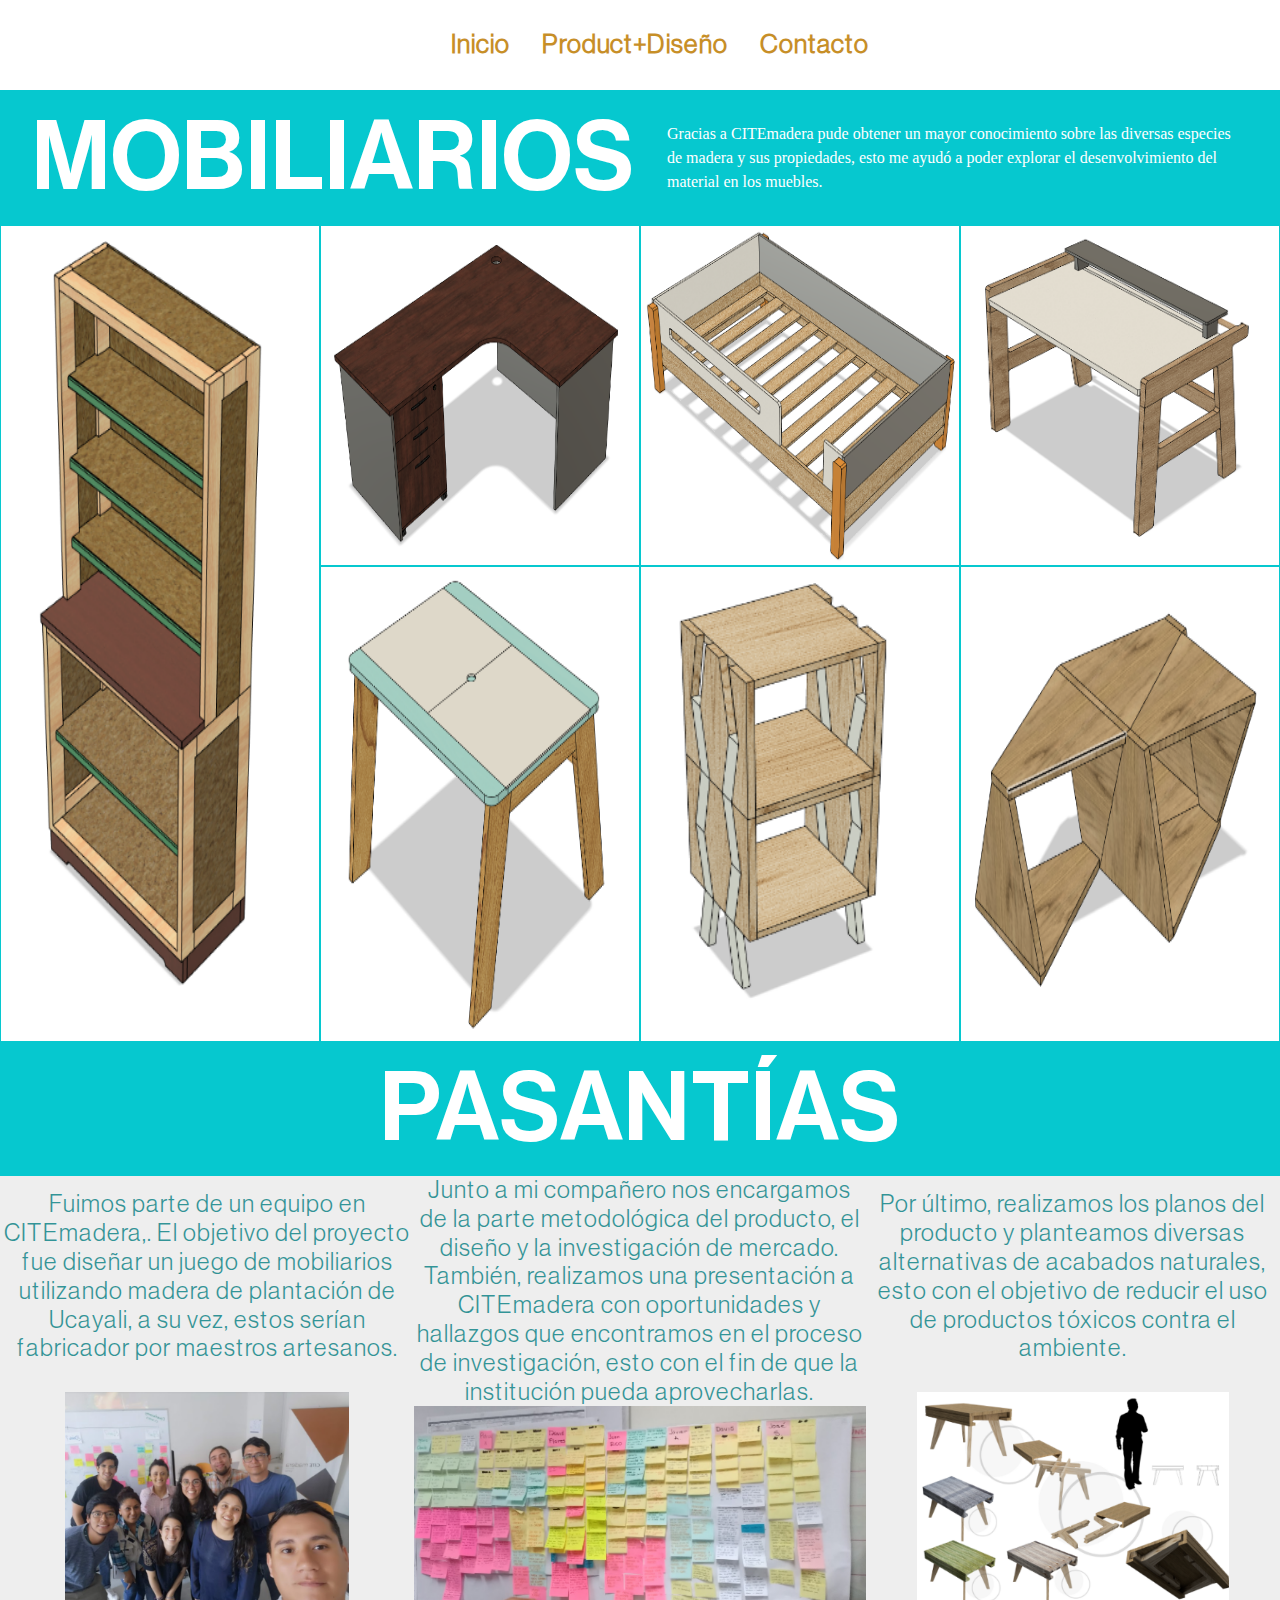
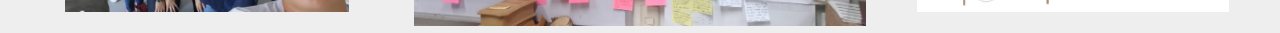
<file: product.html>
<!DOCTYPE html>
<html lang="en">
<head>
    <meta charset="UTF-8">
    <meta name="viewport" content="width=device-width, initial-scale=1.0">
    <link rel="stylesheet" href="css/global.css">
    <link rel="stylesheet" href="css/product.css">
    <title>My Products</title>
</head>
<body>
    <div id="products">
        <div class="products__container">
            <div class="products__menu">
                <ul>
                    <a href="index.html"><li>Inicio</li></a>
                    <a href="product.html"><li>Product+Diseño</li></a>
                    <a href="contact.html"><li>Contacto</li></a> 
                </ul>
            </div>
            <div class="products__info">
                <h2 class="products__title">
                    MOBILIARIOS
                </h2>
                <div class="products__description">
                    Gracias a CITEmadera pude obtener un mayor conocimiento sobre las diversas especies de madera y sus propiedades, esto me ayudó a poder explorar el desenvolvimiento del material en los muebles.
                </div>
            </div>
            <div class="products__grid">
                <figure class="products__grid_item">
                    <img src="images/producto/Imagen_1.png" alt="">
                </figure>
                <figure class="products__grid_item">
                    <img src="images/producto/Imagen_2.png" alt="">
                </figure>
                <figure class="products__grid_item">
                    <img src="images/producto/Imagen_3.png" alt="">
                </figure>
                <figure class="products__grid_item">
                    <img src="images/producto/Imagen_4.png" alt="">
                </figure>
                <figure class="products__grid_item">
                    <img src="images/producto/Imagen_5.png" alt="">
                </figure>
                <figure class="products__grid_item">
                    <img src="images/producto/Imagen_6.png" alt="">
                </figure>
                <figure class="products__grid_item">
                    <img src="images/producto/Imagen_7.png" alt="">
                </figure>
            </div>
            <div class="pasantias">
                <h2 class="pasantias__title">
                    PASANTÍAS
                </h2>
                <div class="pasantias__grid">
                    <div class="pasantias__grid_item">
                        <p>Fuimos parte de un equipo en CITEmadera,. El objetivo del proyecto fue diseñar un juego de mobiliarios utilizando madera de plantación de Ucayali, a su vez, estos serían fabricador por maestros artesanos.</p>
                        <figure>
                            <img src="images/producto/pasa_1.png" alt="">
                        </figure>
                    </div>
                    <div class="pasantias__grid_item">
                        <p>Junto a mi compañero nos encargamos de la parte metodológica del producto, el diseño y la investigación de mercado. También, realizamos una presentación a CITEmadera con oportunidades y hallazgos que encontramos en el proceso de investigación, esto con el fin de que la institución pueda aprovecharlas.</p>
                        <figure >
                            <img src="images/producto/pasa_2.png" alt="">
                        </figure>
                    </div>
                    <div class="pasantias__grid_item">
                        <p>Por último, realizamos los planos del producto y planteamos diversas alternativas de acabados naturales, esto con el objetivo de reducir el uso de productos tóxicos contra el ambiente.</p>
                        <figure>
                            <img src="images/producto/pasa_3.png" alt="">
                        </figure>
                    </div>
                </div>
            </div>
        </div>
       
    </div>
</body>

</html>
</file>
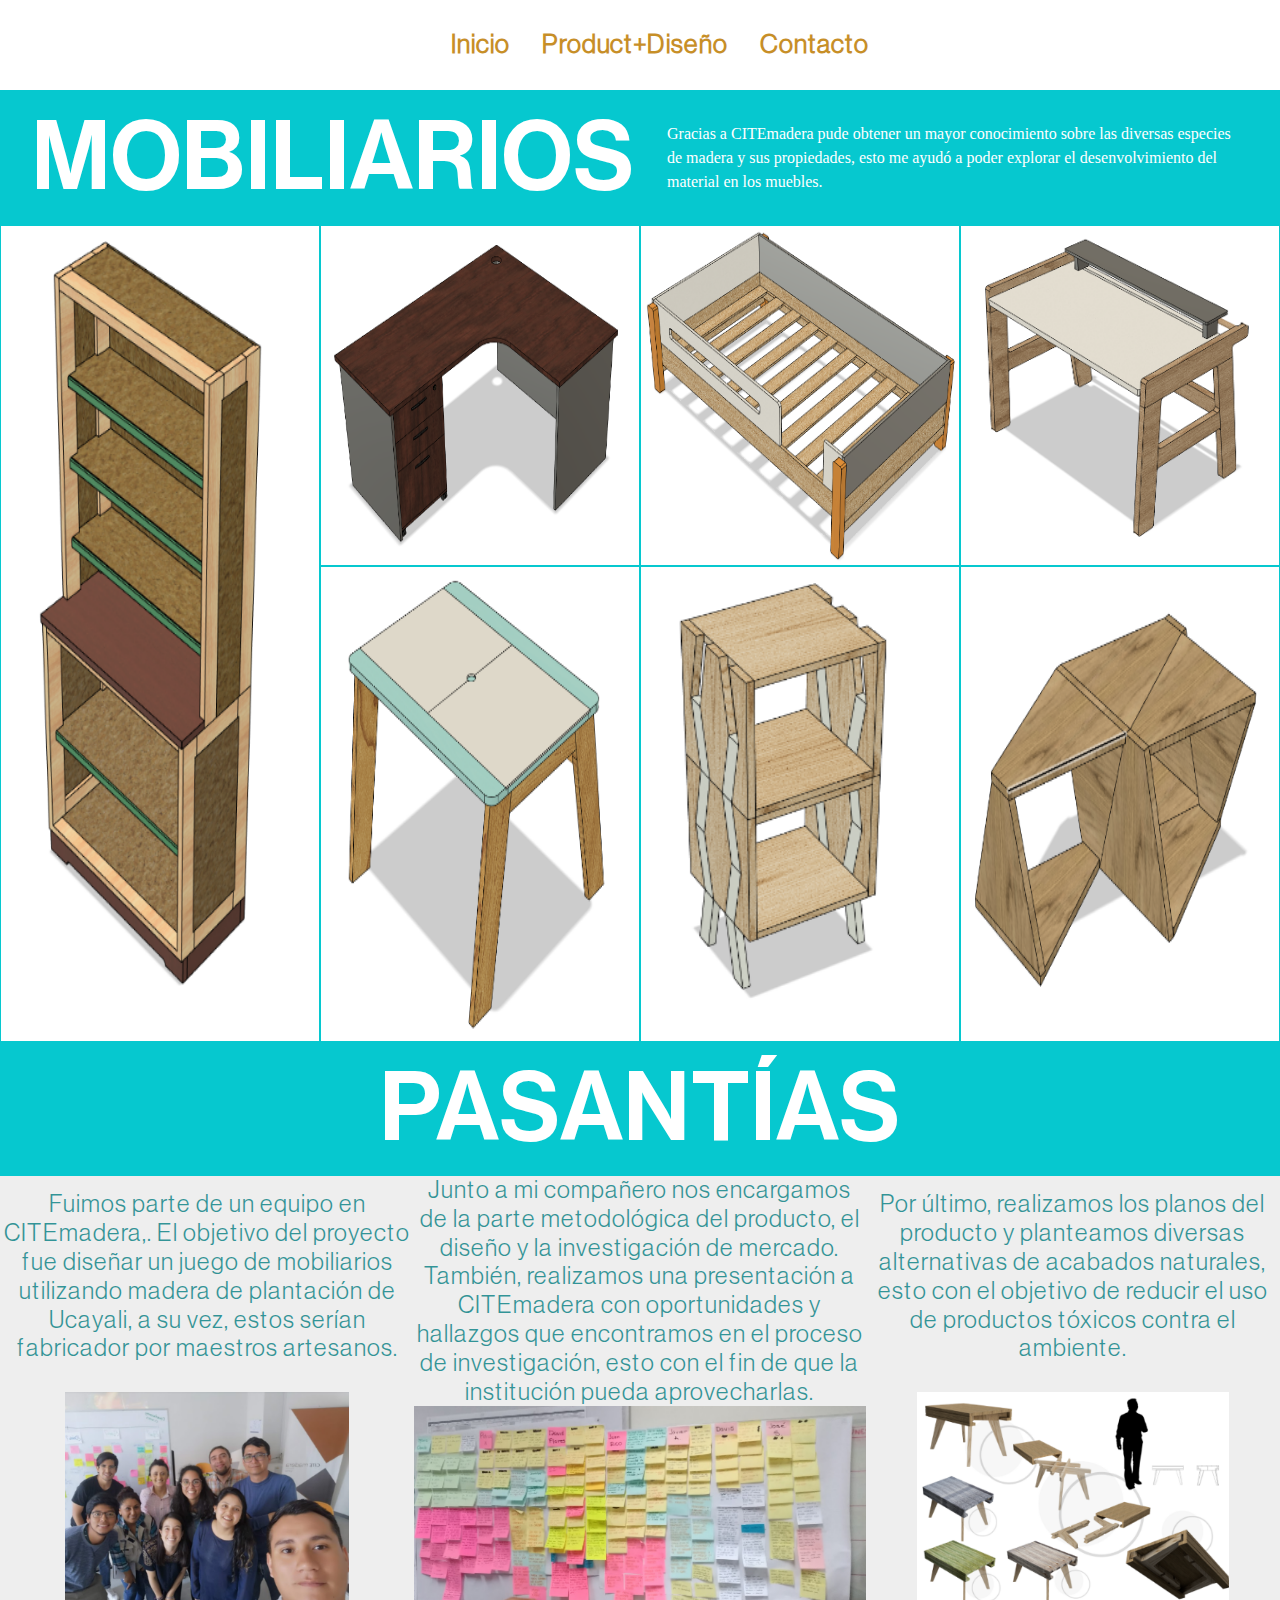
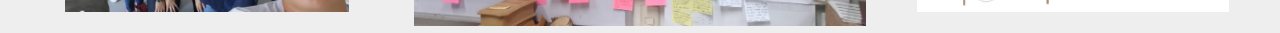
<file: pages/product.html>
<!DOCTYPE html>
<html lang="en">
<head>
    <meta charset="UTF-8">
    <meta name="viewport" content="width=device-width, initial-scale=1.0">
    <link rel="stylesheet" href="../css/global.css">
    <link rel="stylesheet" href="../css/product.css">
    <title>My Products</title>
</head>
<body>
    <div id="products">
        <div class="products__container">
            <div class="products__menu">
                <ul>
                    <a href="../index.html"><li>Inicio</li></a>
                    <a href="./product.html"><li>Product+Diseño</li></a>
                    <a href="./contact.html"><li>Contacto</li></a>
                </ul>
            </div>
            <div class="products__info">
                <h2 class="products__title">
                    MOBILIARIOS
                </h2>
                <div class="products__description">
                    Gracias a CITEmadera pude obtener un mayor conocimiento sobre las diversas especies de madera y sus propiedades, esto me ayudó a poder explorar el desenvolvimiento del material en los muebles.
                </div>
            </div>
            <div class="products__grid">
                <figure class="products__grid_item">
                    <img src="../images/producto/Imagen_1.png" alt="">
                </figure>
                <figure class="products__grid_item">
                    <img src="../images/producto/Imagen_2.png" alt="">
                </figure>
                <figure class="products__grid_item">
                    <img src="../images/producto/Imagen_3.png" alt="">
                </figure>
                <figure class="products__grid_item">
                    <img src="../images/producto/Imagen_4.png" alt="">
                </figure>
                <figure class="products__grid_item">
                    <img src="../images/producto/Imagen_5.png" alt="">
                </figure>
                <figure class="products__grid_item">
                    <img src="../images/producto/Imagen_6.png" alt="">
                </figure>
                <figure class="products__grid_item">
                    <img src="../images/producto/Imagen_7.png" alt="">
                </figure>
            </div>
            <div class="pasantias">
                <h2 class="pasantias__title">
                    PASANTÍAS
                </h2>
                <div class="pasantias__grid">
                    <div class="pasantias__grid_item">
                        <p>Fuimos parte de un equipo en CITEmadera,. El objetivo del proyecto fue diseñar un juego de mobiliarios utilizando madera de plantación de Ucayali, a su vez, estos serían fabricador por maestros artesanos.</p>
                        <figure>
                            <img src="../images/producto/pasa_1.png" alt="">
                        </figure>
                    </div>
                    <div class="pasantias__grid_item">
                        <p>Junto a mi compañero nos encargamos de la parte metodológica del producto, el diseño y la investigación de mercado. También, realizamos una presentación a CITEmadera con oportunidades y hallazgos que encontramos en el proceso de investigación, esto con el fin de que la institución pueda aprovecharlas.</p>
                        <figure >
                            <img src="../images/producto/pasa_2.png" alt="">
                        </figure>
                    </div>
                    <div class="pasantias__grid_item">
                        <p>Por último, realizamos los planos del producto y planteamos diversas alternativas de acabados naturales, esto con el objetivo de reducir el uso de productos tóxicos contra el ambiente.</p>
                        <figure>
                            <img src="../images/producto/pasa_3.png" alt="">
                        </figure>
                    </div>
                </div>
            </div>
        </div>
       
    </div>
</body>

</html>
</file>
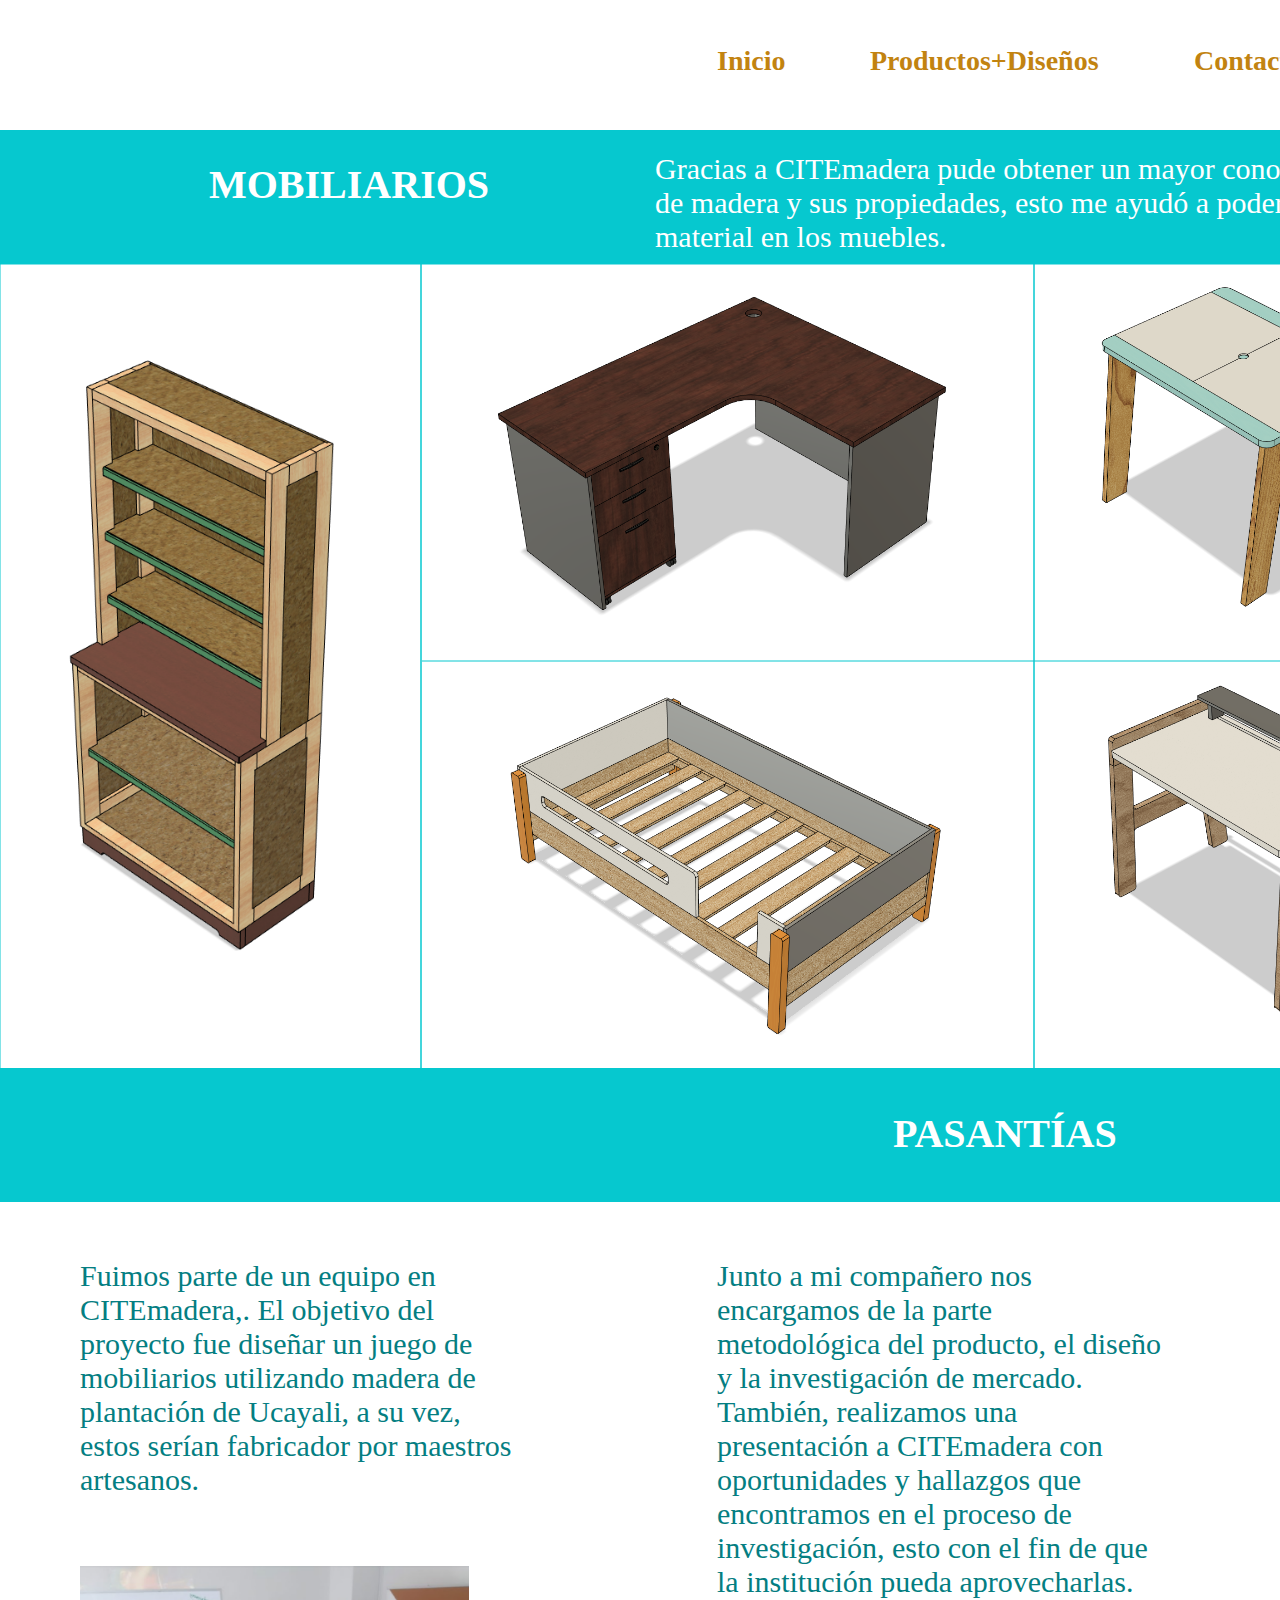
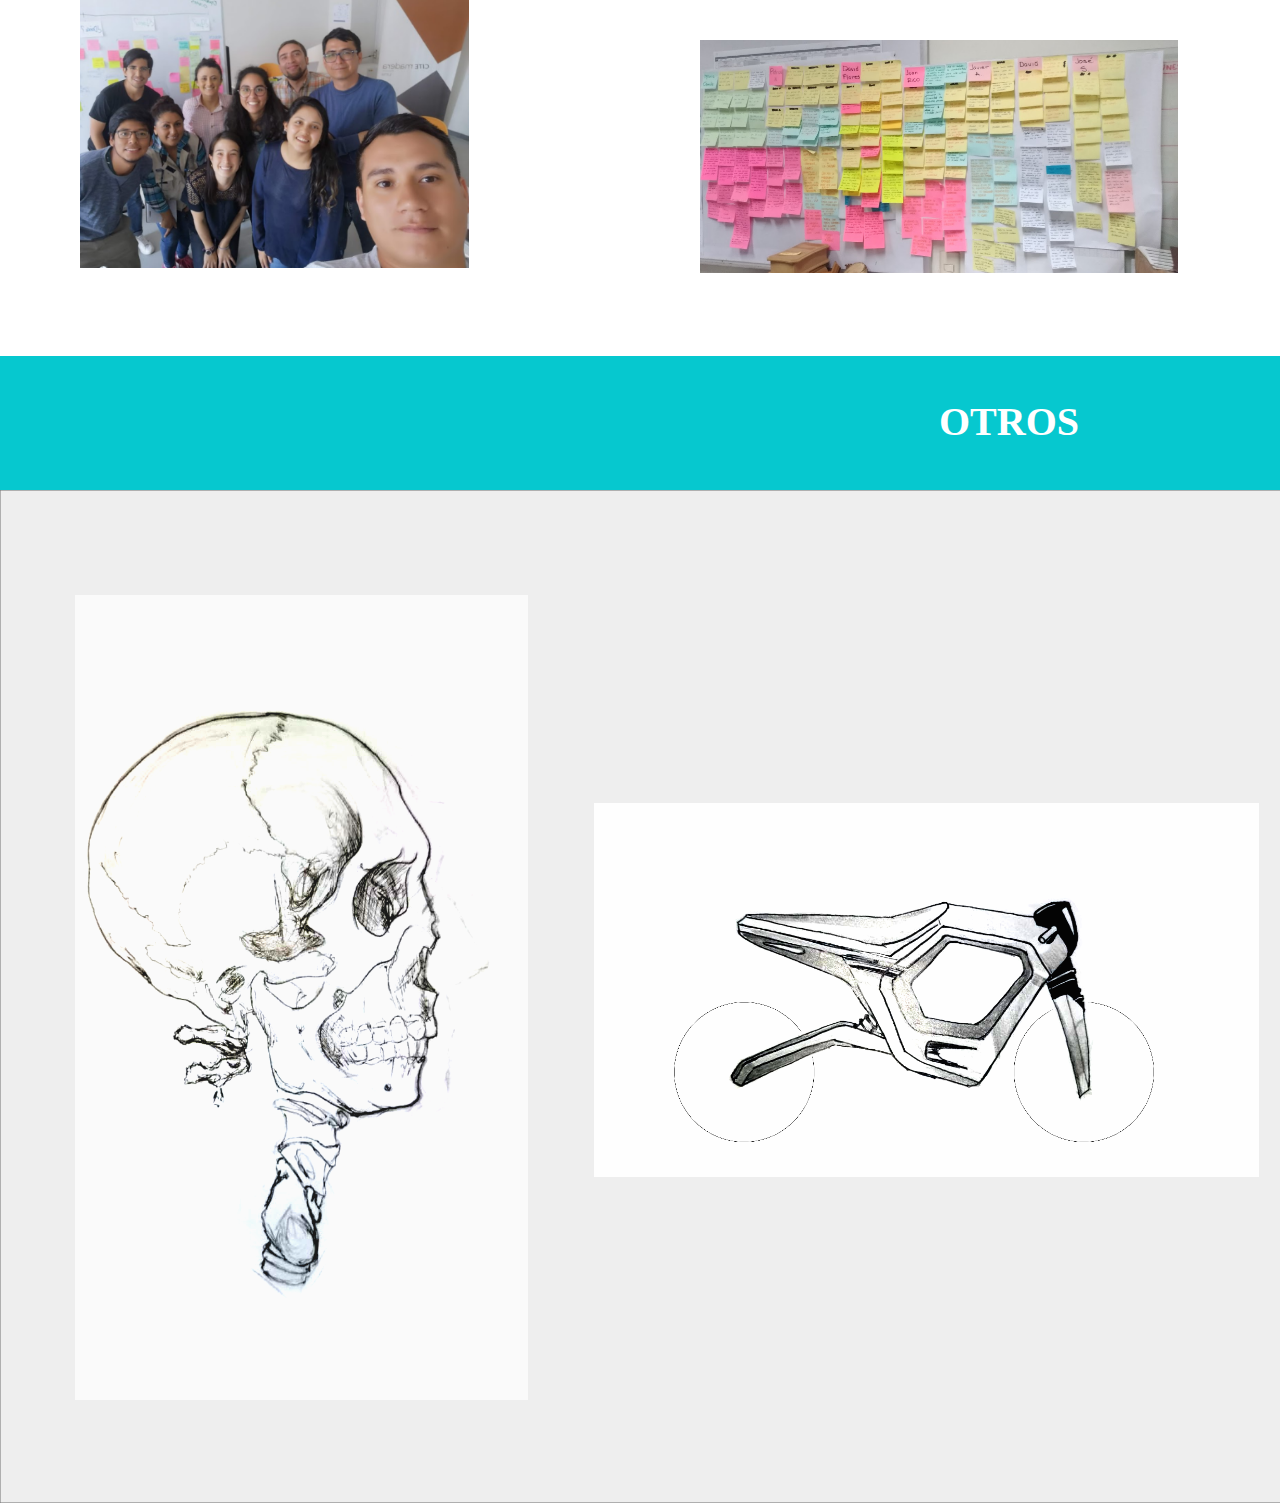
<file: images/producto/segundo.html>
<!DOCTYPE html>
<html>
<head>
<meta charset="utf-8"/>
<meta http-equiv="X-UA-Compatible" content="IE=edge"/>
<meta name="viewport" content="width=device-width, initial-scale=1.0">
<title>segundo</title>
<style id="applicationStylesheet" type="text/css">
	.mediaViewInfo {
		--web-view-name: segundo;
		--web-view-id: segundo;
		--web-scale-on-resize: true;
		--web-enable-deep-linking: true;
	}
	:root {
		--web-view-ids: segundo;
	}
	* {
		margin: 0;
		padding: 0;
		box-sizing: border-box;
		border: none;
	}
	#segundo {
		position: absolute;
		width: 1920px;
		height: 3103px;
		background-color: rgba(255,255,255,1);
		overflow: hidden;
		--web-view-name: segundo;
		--web-view-id: segundo;
		--web-scale-on-resize: true;
		--web-enable-deep-linking: true;
	}
	@keyframes fadein {
	
		0% {
			opacity: 0;
		}
		100% {
			opacity: 1;
		}
	
	}
	#fondogeneralotros {
		fill: rgba(238,238,238,1);
		stroke: rgba(112,112,112,1);
		stroke-width: 1px;
		stroke-linejoin: miter;
		stroke-linecap: butt;
		stroke-miterlimit: 4;
		shape-rendering: auto;
	}
	.fondogeneralotros {
		position: absolute;
		overflow: visible;
		width: 1920px;
		height: 1013px;
		left: 0px;
		top: 2090px;
	}
	#fondo_otros {
		fill: rgba(6,200,207,1);
	}
	.fondo_otros {
		position: absolute;
		overflow: visible;
		width: 1920px;
		height: 134px;
		left: 0px;
		top: 1956px;
	}
	#OTROS {
		left: 939px;
		top: 1998px;
		position: absolute;
		overflow: visible;
		width: 142px;
		height: 72px;
		text-align: left;
		font-family: Segoe UI;
		font-style: normal;
		font-weight: bold;
		font-size: 40px;
		color: rgba(255,255,255,1);
	}
	#imagenes_otros {
		position: absolute;
		width: 1787px;
		height: 805px;
		left: 75px;
		top: 2195px;
		overflow: visible;
	}
	#ima_celular {
		position: absolute;
		width: 542px;
		height: 410px;
		left: 1245px;
		top: 197px;
		overflow: visible;
	}
	#ima_calabera {
		position: absolute;
		width: 453px;
		height: 805px;
		left: 0px;
		top: 0px;
		overflow: visible;
	}
	#ima_moto {
		position: absolute;
		width: 665px;
		height: 374px;
		left: 519px;
		top: 208px;
		overflow: visible;
	}
	#text_pasa_3 {
		left: 1405px;
		top: 1264px;
		position: absolute;
		overflow: visible;
		width: 445px;
		height: 349px;
		text-align: left;
		font-family: Neue Haas Grotesk Display Pro;
		font-style: normal;
		font-weight: lighter;
		font-size: 30px;
		color: rgba(4,126,130,1);
	}
	#text_pasa_2 {
		left: 717px;
		top: 1259px;
		position: absolute;
		overflow: visible;
		width: 445px;
		height: 358px;
		text-align: left;
		font-family: Neue Haas Grotesk Display Pro;
		font-style: normal;
		font-weight: lighter;
		font-size: 30px;
		color: rgba(4,126,130,1);
	}
	#text_pasa_1 {
		left: 80px;
		top: 1259px;
		position: absolute;
		overflow: visible;
		width: 445px;
		height: 250px;
		text-align: left;
		font-family: Neue Haas Grotesk Display Pro;
		font-style: normal;
		font-weight: lighter;
		font-size: 30px;
		color: rgba(4,126,130,1);
	}
	#imagenes_pasantias {
		position: absolute;
		width: 1740px;
		height: 315px;
		left: 80px;
		top: 1566px;
		overflow: visible;
	}
	#pasa_3 {
		position: absolute;
		width: 428px;
		height: 302px;
		left: 1312px;
		top: 13px;
		overflow: visible;
	}
	#pasa_2 {
		position: absolute;
		width: 478px;
		height: 233px;
		left: 620px;
		top: 74px;
		overflow: visible;
	}
	#pasa_1 {
		position: absolute;
		width: 389px;
		height: 302px;
		left: 0px;
		top: 0px;
		overflow: visible;
	}
	#fondo_pasantias {
		fill: rgba(6,200,207,1);
	}
	.fondo_pasantias {
		position: absolute;
		overflow: visible;
		width: 1920px;
		height: 134px;
		left: 0px;
		top: 1068px;
	}
	#PASANTAS {
		left: 893px;
		top: 1110px;
		position: absolute;
		overflow: visible;
		width: 229px;
		height: 72px;
		text-align: left;
		font-family: Segoe UI;
		font-style: normal;
		font-weight: bold;
		font-size: 40px;
		color: rgba(255,255,255,1);
	}
	#lineademarco {
		fill: transparent;
		stroke: rgba(6,200,207,1);
		stroke-width: 1px;
		stroke-linejoin: miter;
		stroke-linecap: butt;
		stroke-miterlimit: 4;
		shape-rendering: auto;
	}
	.lineademarco {
		overflow: visible;
		position: absolute;
		width: 1499px;
		height: 1px;
		left: 421.5px;
		top: 660.5px;
		transform: matrix(1,0,0,1,0,0);
	}
	#marco3 {
		fill: transparent;
		stroke: rgba(6,200,207,1);
		stroke-width: 1px;
		stroke-linejoin: miter;
		stroke-linecap: butt;
		stroke-miterlimit: 4;
		shape-rendering: auto;
	}
	.marco3 {
		position: absolute;
		overflow: visible;
		width: 613px;
		height: 816px;
		left: 421px;
		top: 264px;
	}
	#marco2 {
		fill: transparent;
		stroke: rgba(6,200,207,1);
		stroke-width: 1px;
		stroke-linejoin: miter;
		stroke-linecap: butt;
		stroke-miterlimit: 4;
		shape-rendering: auto;
	}
	.marco2 {
		position: absolute;
		overflow: visible;
		width: 449px;
		height: 816px;
		left: 1034px;
		top: 264px;
	}
	#marco1 {
		fill: transparent;
		stroke: rgba(6,200,207,1);
		stroke-width: 1px;
		stroke-linejoin: miter;
		stroke-linecap: butt;
		stroke-miterlimit: 4;
		shape-rendering: auto;
	}
	.marco1 {
		position: absolute;
		overflow: visible;
		width: 421px;
		height: 816px;
		left: 0px;
		top: 264px;
	}
	#imagenes_mobiliario {
		position: absolute;
		width: 1870px;
		height: 766px;
		left: 23px;
		top: 277px;
		overflow: visible;
	}
	#Imagen_7 {
		position: absolute;
		width: 382px;
		height: 332px;
		left: 1488px;
		top: 414px;
		overflow: visible;
	}
	#Imagen_6 {
		position: absolute;
		width: 240px;
		height: 352px;
		left: 1559px;
		top: 6px;
		overflow: visible;
	}
	#Imagen_5 {
		position: absolute;
		width: 367px;
		height: 339px;
		left: 1047px;
		top: 0px;
		overflow: visible;
	}
	#Imagen_4 {
		position: absolute;
		width: 356px;
		height: 372px;
		left: 1058px;
		top: 394px;
		overflow: visible;
	}
	#Imagen_3 {
		position: absolute;
		width: 445px;
		height: 349px;
		left: 479px;
		top: 414px;
		overflow: visible;
	}
	#Imagen_2 {
		position: absolute;
		width: 502px;
		height: 358px;
		left: 454px;
		top: 0px;
		overflow: visible;
	}
	#Imagen_1 {
		position: absolute;
		width: 380px;
		height: 647px;
		left: 0px;
		top: 71px;
		overflow: visible;
	}
	#fondo_mobiliario {
		fill: rgba(6,200,207,1);
	}
	.fondo_mobiliario {
		position: absolute;
		overflow: visible;
		width: 1920px;
		height: 134px;
		left: 0px;
		top: 130px;
	}
	#fondo_encabezado {
		fill: rgba(255,255,255,1);
	}
	.fondo_encabezado {
		position: absolute;
		overflow: visible;
		width: 1920px;
		height: 130px;
		left: 0px;
		top: 0px;
	}
	#text_mobiliarios {
		left: 655px;
		top: 152px;
		position: absolute;
		overflow: visible;
		width: 1086px;
		height: 125px;
		text-align: left;
		font-family: Neue Haas Grotesk Display Pro;
		font-style: normal;
		font-weight: lighter;
		font-size: 30px;
		color: rgba(255,255,255,1);
	}
	#MOBILIARIOS {
		left: 209px;
		top: 161px;
		position: absolute;
		overflow: visible;
		width: 269px;
		height: 72px;
		text-align: left;
		font-family: Segoe UI;
		font-style: normal;
		font-weight: bold;
		font-size: 40px;
		color: rgba(255,255,255,1);
	}
	#encabezado {
		position: absolute;
		width: 593px;
		height: 41px;
		left: 717px;
		top: 45px;
		overflow: visible;
	}
	#ProductosDiseos {
		left: 153px;
		top: 0px;
		position: absolute;
		overflow: visible;
		width: 253px;
		height: 41px;
		text-align: left;
		font-family: Segoe UI;
		font-style: normal;
		font-weight: bold;
		font-size: 28px;
		color: rgba(194,131,16,1);
	}
	#Contacto {
		left: 477px;
		top: 0px;
		position: absolute;
		overflow: visible;
		width: 117px;
		height: 41px;
		--web-animation: fadein 0.3s ease-out;
		--web-action-type: page;
		--web-action-target: tercero.html;
		cursor: pointer;
		text-align: left;
		font-family: Segoe UI;
		font-style: normal;
		font-weight: bold;
		font-size: 28px;
		color: rgba(194,131,16,1);
	}
	#Inicio {
		left: 0px;
		top: 0px;
		position: absolute;
		overflow: visible;
		width: 77px;
		height: 41px;
		--web-animation: fadein 0.3s ease-out;
		--web-action-type: page;
		--web-action-target: primero.html;
		cursor: pointer;
		text-align: left;
		font-family: Segoe UI;
		font-style: normal;
		font-weight: bold;
		font-size: 28px;
		color: rgba(194,131,16,1);
	}
</style>

</head>
<body>
<div id="segundo">
	<svg class="fondogeneralotros">
		<rect id="fondogeneralotros" rx="0" ry="0" x="0" y="0" width="1920" height="1013">
		</rect>
	</svg>
	<svg class="fondo_otros">
		<rect id="fondo_otros" rx="0" ry="0" x="0" y="0" width="1920" height="134">
		</rect>
	</svg>
	<div id="OTROS">
		<span>OTROS</span>
	</div>
	<div id="imagenes_otros">
		<img id="ima_celular" src="ima_celular.png" srcset="ima_celular.png 1x, ima_celular@2x.png 2x">
			
		<img id="ima_calabera" src="ima_calabera.png" srcset="ima_calabera.png 1x, ima_calabera@2x.png 2x">
			
		<img id="ima_moto" src="ima_moto.png" srcset="ima_moto.png 1x, ima_moto@2x.png 2x">
			
	</div>
	<div id="text_pasa_3">
		<span>Por último, realizamos los planos del producto y planteamos diversas alternativas de acabados naturales, esto con el objetivo de reducir el uso de productos tóxicos contra el ambiente.</span>
	</div>
	<div id="text_pasa_2">
		<span>Junto a mi compañero nos encargamos de la parte metodológica del producto, el diseño y la investigación de mercado. También, realizamos una presentación a CITEmadera con oportunidades y hallazgos que encontramos en el proceso de investigación, esto con el fin de que la institución pueda aprovecharlas.</span>
	</div>
	<div id="text_pasa_1">
		<span>Fuimos parte de un equipo en CITEmadera,. El objetivo del proyecto fue diseñar un juego de mobiliarios utilizando madera de plantación de Ucayali, a su vez, estos serían fabricador por maestros artesanos.</span>
	</div>
	<div id="imagenes_pasantias">
		<img id="pasa_3" src="pasa_3.png" srcset="pasa_3.png 1x, pasa_3@2x.png 2x">
			
		<img id="pasa_2" src="pasa_2.png" srcset="pasa_2.png 1x, pasa_2@2x.png 2x">
			
		<img id="pasa_1" src="pasa_1.png" srcset="pasa_1.png 1x, pasa_1@2x.png 2x">
			
	</div>
	<svg class="fondo_pasantias">
		<rect id="fondo_pasantias" rx="0" ry="0" x="0" y="0" width="1920" height="134">
		</rect>
	</svg>
	<div id="PASANTAS">
		<span>PASANTÍAS</span>
	</div>
	<svg class="lineademarco" viewBox="0 0 1499 1">
		<path id="lineademarco" d="M 0 0 L 1499 0">
		</path>
	</svg>
	<svg class="marco3">
		<rect id="marco3" rx="0" ry="0" x="0" y="0" width="613" height="816">
		</rect>
	</svg>
	<svg class="marco2">
		<rect id="marco2" rx="0" ry="0" x="0" y="0" width="449" height="816">
		</rect>
	</svg>
	<svg class="marco1">
		<rect id="marco1" rx="0" ry="0" x="0" y="0" width="421" height="816">
		</rect>
	</svg>
	<div id="imagenes_mobiliario">
		<img id="Imagen_7" src="Imagen_7.png" srcset="Imagen_7.png 1x, Imagen_7@2x.png 2x">
			
		<img id="Imagen_6" src="Imagen_6.png" srcset="Imagen_6.png 1x, Imagen_6@2x.png 2x">
			
		<img id="Imagen_5" src="Imagen_5.png" srcset="Imagen_5.png 1x, Imagen_5@2x.png 2x">
			
		<img id="Imagen_4" src="Imagen_4.png" srcset="Imagen_4.png 1x, Imagen_4@2x.png 2x">
			
		<img id="Imagen_3" src="Imagen_3.png" srcset="Imagen_3.png 1x, Imagen_3@2x.png 2x">
			
		<img id="Imagen_2" src="Imagen_2.png" srcset="Imagen_2.png 1x, Imagen_2@2x.png 2x">
			
		<img id="Imagen_1" src="Imagen_1.png" srcset="Imagen_1.png 1x, Imagen_1@2x.png 2x">
			
	</div>
	<svg class="fondo_mobiliario">
		<rect id="fondo_mobiliario" rx="0" ry="0" x="0" y="0" width="1920" height="134">
		</rect>
	</svg>
	<svg class="fondo_encabezado">
		<rect id="fondo_encabezado" rx="0" ry="0" x="0" y="0" width="1920" height="130">
		</rect>
	</svg>
	<div id="text_mobiliarios">
		<span>Gracias a CITEmadera pude obtener un mayor conocimiento sobre las diversas especies de madera y sus propiedades, esto me ayudó a poder explorar el desenvolvimiento del material en los muebles.</span>
	</div>
	<div id="MOBILIARIOS">
		<span>MOBILIARIOS</span>
	</div>
	<div id="encabezado">
		<div id="ProductosDiseos">
			<span>Productos+Diseños</span>
		</div>
		<div onclick="application.goToTargetView(event)" id="Contacto">
			<span>Contacto</span>
		</div>
		<div onclick="application.goToTargetView(event)" id="Inicio">
			<span>Inicio</span>
		</div>
	</div>
</div>
</body>
</html>
</file>
<file: css/global.css>
/*================
 GobaL
================
/********************/
* {
    -webkit-font-smoothing: antialiased;
    -moz-osx-font-smoothing: grayscale;
}
  
/* || Typography */
@font-face {
    font-family: 'NeueHaasDisplayBlack';
    src: url('../font/NeueHaasDisplayBlack.ttf') format('truetype');
    font-style: normal;
    font-weight: normal;
}
@font-face {
    font-family: 'NeueHaasDisplayMediu';
    src: url('../font/NeueHaasDisplayMediu.ttf') format('truetype');
    font-style: normal;
    font-weight: normal;
}
@font-face {
    font-family: 'NeueHaasDisplayLight';
    src: url('../font/NeueHaasDisplayLight.ttf') format('truetype');
    font-style: normal;
    font-weight: normal;
}
/***********/
/* || General styles */
body, html {
    height: 100%;
    margin: 0;
}

html {
    /* overflow-x: hidden; */
    padding: 0;
    margin: 0; 
    -ms-text-size-adjust: 100%;
    -webkit-text-size-adjust: 100%;
    text-rendering: optimizeLegibility;
    -webkit-font-smoothing: antialiased;
    scroll-behavior: smooth;
}
body{
    font-size: 16px;
    line-height: 24px;
    font-weight: 500;
    background-color: #EEEEEE;
    text-align: left;
    color: #000000;
}
h1, h2, h3, h4, h5, h6 {
    font-family: "NeueHaasDisplayMediu", sans-serif;
    letter-spacing: 1px;
    font-weight: 600; 
    line-height: 1em;
    margin: 0;
}
h2{
    font-size: 6em;
}
p, span{
    margin: 0;
    color: #ffffff;
    font-size: 32px;
    font-weight: 300;
    letter-spacing: 1px;
    line-height: 1.2;
    font-family: "NeueHaasDisplayLight", sans-serif;
    opacity: 0.8;
}

figure{
    margin: 0;
}
</file>
<file: css/product.css>
.products__container{
    width: 100%;
    height: 100vh;
    display: grid;
    grid-template-rows: 10vh 15vh 1fr;
}

.products__menu{
    background-color: #FFFFFF;
    display: flex;
    justify-content: center;
}

.products__menu ul{
    display: flex;
    gap: 2em;
    opacity: 0.9;
    list-style: none;
    margin: 0;
    align-items: center;
}

.products__menu ul a{
    font-size: 26px;
    font-family: "NeueHaasDisplayLight", sans-serif;
    font-weight: 600;
    letter-spacing: 1px;
    text-decoration: none;
    color: #C28310;
}

.products__info{
    background-color: #06C8CF;
    display: grid;
    grid-template-columns: 1fr 1.5fr;
    color: #FFFFFF;
    gap: 2em;
    padding: 0 2em;
    align-items: center;
}
.products__grid{
    display: grid;
    grid-template-columns: repeat(4,1fr);
}
.products__grid_item{
    border: 1px solid #06C8CF;
}

.products__grid figure:nth-child(1){
    grid-row: span 2;
}
.products__grid_item img{
    width: 100%;
    height: 100%;
    object-fit: fill;
}

.pasantias__title{
    background-color: #06C8CF;
    color: #FFFFFF;
    text-align: center;
    padding: .2em;
}
.pasantias__grid{
    display: grid;
    grid-template-columns: 1fr 1fr 1fr;
    text-align: center;
}
.pasantias__grid_item figure{
    height: 220px;
}

.pasantias__grid_item figure img{
    height: 100%;
}
.pasantias__grid_item{
    display: grid;
    justify-content: center;
    align-items: center;
}

.pasantias__grid_item p{
    font-size: 24px;
    text-align: center;
    color: #047E82;
}
</file>
